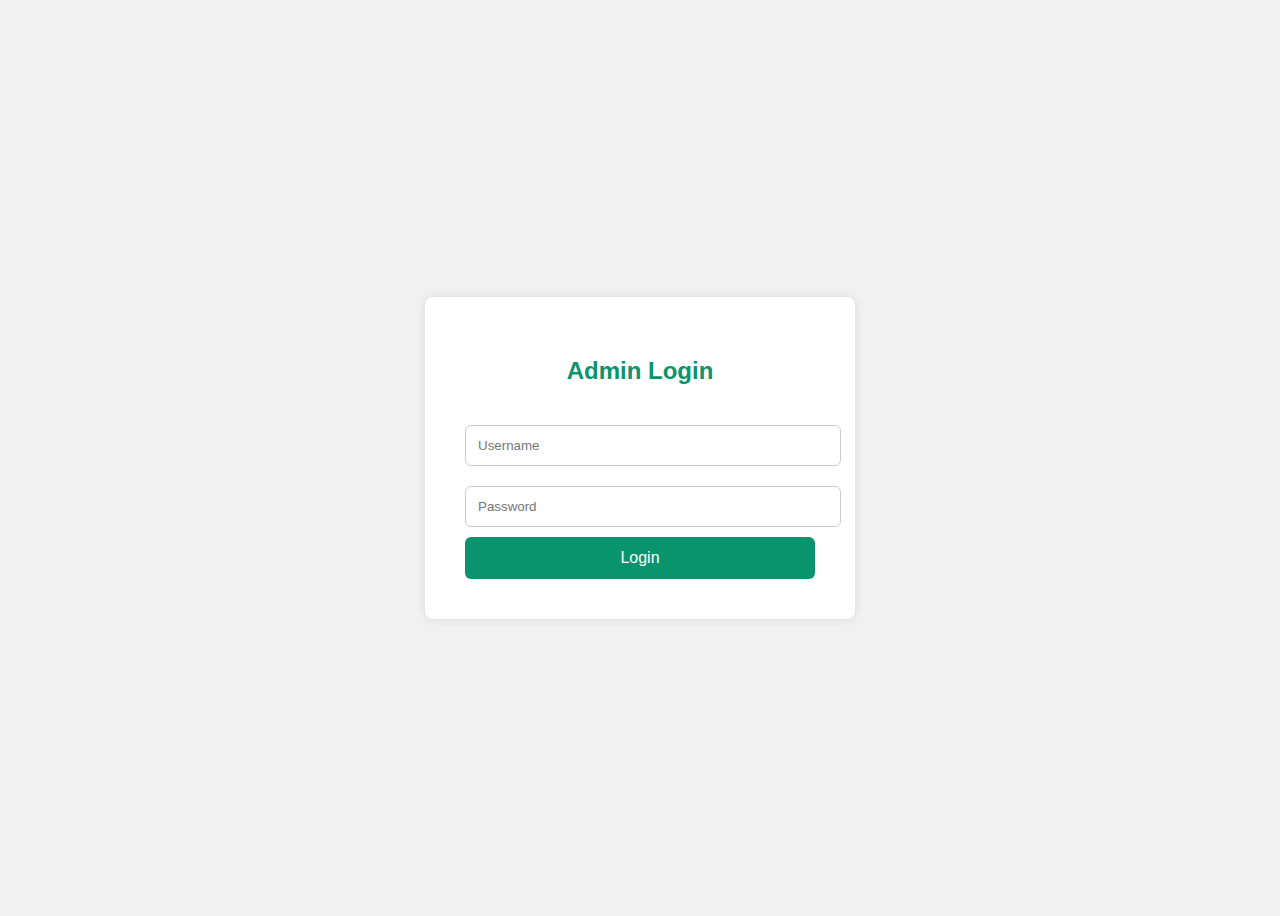
<file: admin.html>
<!DOCTYPE html>
<html lang="en">
<head>
  <meta charset="UTF-8">
  <title>Admin Login - CasanovaTech</title>
  <style>
    body {
      font-family: 'Segoe UI', sans-serif;
      background: #f1f1f1;
      display: flex;
      height: 100vh;
      align-items: center;
      justify-content: center;
    }

    .login-box {
      background: white;
      padding: 40px;
      border-radius: 8px;
      box-shadow: 0 0 10px rgba(0,0,0,0.1);
      width: 350px;
    }

    h2 {
      text-align: center;
      color: #0a946d;
      margin-bottom: 30px;
    }

    input[type="text"], input[type="password"] {
      width: 100%;
      padding: 12px;
      margin: 10px 0;
      border: 1px solid #ccc;
      border-radius: 6px;
    }

    button {
      width: 100%;
      background: #0a946d;
      color: white;
      padding: 12px;
      border: none;
      border-radius: 6px;
      font-size: 16px;
    }

    button:hover {
      background: #087f5a;
    }
  </style>
</head>
<body>
  <div class="login-box">
    <h2>Admin Login</h2>
    <form method="POST" action="admin_login.php">
      <input type="text" name="username" placeholder="Username" required>
      <input type="password" name="password" placeholder="Password" required>
      <button type="submit">Login</button>
    </form>
  </div>
</body>
</html>
</file>
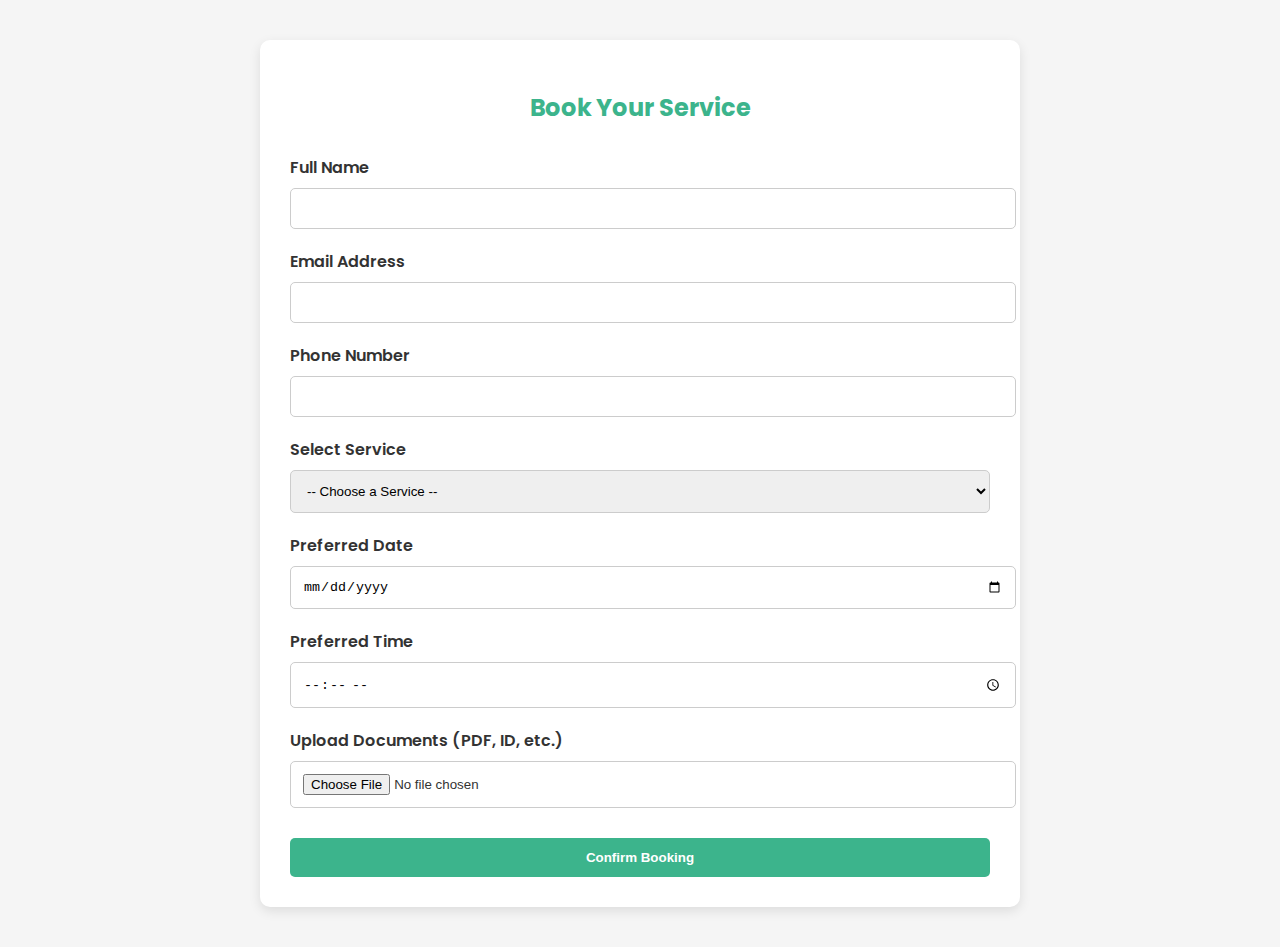
<file: booking.html>
<!DOCTYPE html>
<html lang="en">
<head>
  <meta charset="UTF-8" />
  <meta name="viewport" content="width=device-width, initial-scale=1.0"/>
  <title>Book a Service - CasanovaTech</title>
  <link rel="stylesheet" href="css/style.css" />
  <link href="https://fonts.googleapis.com/css2?family=Poppins:wght@400;600&display=swap" rel="stylesheet">
  <style>
    body {
      font-family: 'Poppins', sans-serif;
      background: #f5f5f5;
      padding: 40px;
    }

    .booking-container {
      background: white;
      max-width: 700px;
      margin: auto;
      padding: 30px;
      border-radius: 10px;
      box-shadow: 0 4px 12px rgba(0,0,0,0.1);
    }

    h2 {
      text-align: center;
      color: #3cb48c;
      margin-bottom: 30px;
    }

    form label {
      display: block;
      margin-top: 20px;
      font-weight: 600;
    }

    form input, form select, form textarea {
      width: 100%;
      padding: 12px;
      border-radius: 5px;
      border: 1px solid #ccc;
      margin-top: 8px;
    }

    input[type="submit"] {
      background: #3cb48c;
      color: white;
      font-weight: bold;
      border: none;
      cursor: pointer;
      margin-top: 30px;
      transition: 0.3s ease;
    }

    input[type="submit"]:hover {
      background: #2f9774;
    }

    .success-popup {
      display: none;
      position: fixed;
      top: 20px;
      right: 20px;
      background: #3cb48c;
      color: white;
      padding: 15px 25px;
      border-radius: 10px;
      box-shadow: 0 2px 8px rgba(0,0,0,0.2);
      z-index: 9999;
    }
  </style>
</head>
<body>

  <div class="booking-container">
    <h2>Book Your Service</h2>
    <form id="bookingForm" action="submit_booking.php" method="POST" enctype="multipart/form-data">
      <label for="fullName">Full Name</label>
      <input type="text" name="fullName" id="fullName" required>

      <label for="email">Email Address</label>
      <input type="email" name="email" id="email" required>

      <label for="phone">Phone Number</label>
      <input type="tel" name="phone" id="phone" required>

      <label for="service">Select Service</label>
      <select name="service" id="service" required>
        <option value="">-- Choose a Service --</option>
        <option value="CAO Applications">CAO Applications</option>
        <option value="NSFAS Applications">NSFAS Applications</option>
        <option value="CV Typing">CV Typing</option>
        <option value="University Applications">University Applications</option>
        <option value="Document Uploading">Document Uploading</option>
      </select>

      <label for="appointmentDate">Preferred Date</label>
      <input type="date" name="appointmentDate" id="appointmentDate" required>

      <label for="appointmentTime">Preferred Time</label>
      <input type="time" name="appointmentTime" id="appointmentTime" required>

      <label for="documents">Upload Documents (PDF, ID, etc.)</label>
      <input type="file" name="documents" id="documents" accept=".pdf,.jpg,.png,.jpeg" required>

      <input type="submit" value="Confirm Booking">
    </form>
  </div>

  <div class="success-popup" id="successPopup">Booking submitted successfully!</div>

  <script>
    // Auto-fill service from URL
    window.onload = function () {
      const params = new URLSearchParams(window.location.search);
      const service = params.get("service");
      if (service && document.getElementById("service")) {
        document.getElementById("service").value = decodeURIComponent(service);
      }
    };

    // Success message on form submit
    const form = document.getElementById('bookingForm');
    const popup = document.getElementById('successPopup');
    form.addEventListener('submit', function (e) {
      popup.style.display = 'block';
      setTimeout(() => {
        popup.style.display = 'none';
      }, 4000);
    });
  </script>

</body>
</html>
</file>
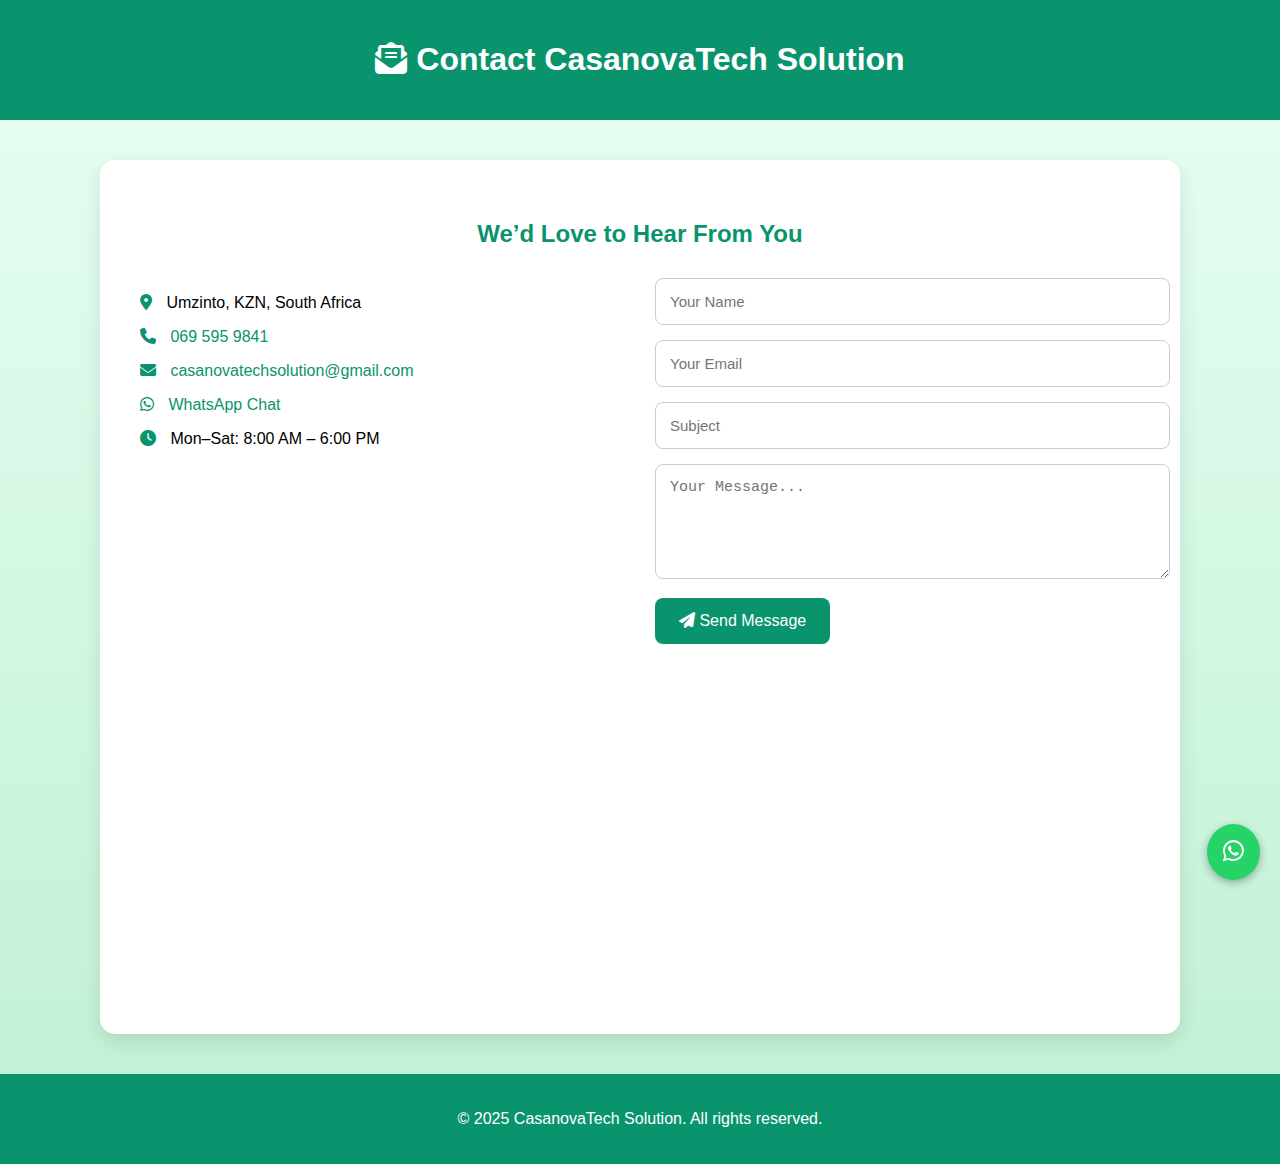
<file: contact.html>
<!DOCTYPE html>
<html lang="en">
<head>
  <meta charset="UTF-8" />
  <meta name="viewport" content="width=device-width, initial-scale=1.0"/>
  <title>Contact Us - CasanovaTech</title>
  <link rel="stylesheet" href="https://cdnjs.cloudflare.com/ajax/libs/font-awesome/6.5.0/css/all.min.css">
  <style>
    body {
      font-family: 'Poppins', sans-serif;
      margin: 0;
      padding: 0;
      background: linear-gradient(to bottom, #e8fff3, #bff0d4);
    }

    header, footer {
      background: #0a946d;
      color: white;
      text-align: center;
      padding: 20px;
    }

    .contact-container {
      max-width: 1000px;
      margin: 40px auto;
      background: white;
      padding: 40px;
      border-radius: 15px;
      box-shadow: 0 8px 20px rgba(0,0,0,0.1);
    }

    h2 {
      color: #0a946d;
      text-align: center;
      margin-bottom: 30px;
    }

    .contact-grid {
      display: flex;
      flex-wrap: wrap;
      gap: 30px;
      justify-content: space-between;
    }

    .contact-info {
      flex: 1;
      min-width: 280px;
    }

    .contact-info i {
      color: #0a946d;
      margin-right: 10px;
    }

    .contact-info a {
      color: #0a946d;
      text-decoration: none;
    }

    .contact-form {
      flex: 1;
      min-width: 300px;
    }

    .contact-form input,
    .contact-form textarea {
      width: 100%;
      padding: 14px;
      margin-bottom: 15px;
      border: 1px solid #ccc;
      border-radius: 8px;
      font-size: 15px;
    }

    .contact-form button {
      background: #0a946d;
      color: white;
      padding: 14px 24px;
      border: none;
      border-radius: 8px;
      font-size: 16px;
      cursor: pointer;
      transition: background 0.3s ease;
    }

    .contact-form button:hover {
      background: #087f5a;
    }

    iframe {
      width: 100%;
      height: 300px;
      border: 0;
      border-radius: 10px;
      margin-top: 30px;
    }

    .whatsapp-float {
      position: fixed;
      bottom: 20px;
      right: 20px;
      background-color: #25d366;
      color: white;
      font-size: 24px;
      padding: 14px 16px;
      border-radius: 50%;
      text-align: center;
      z-index: 999;
      box-shadow: 0 3px 8px rgba(0,0,0,0.3);
      transition: transform 0.3s;
    }

    .whatsapp-float:hover {
      transform: scale(1.1);
    }

    @media (max-width: 768px) {
      .contact-grid {
        flex-direction: column;
      }
    }
  </style>
</head>
<body>

  <header>
    <h1><i class="fas fa-envelope-open-text"></i> Contact CasanovaTech Solution</h1>
  </header>

  <div class="contact-container">
    <h2>We’d Love to Hear From You</h2>
    <div class="contact-grid">
      
      <div class="contact-info">
        <p><i class="fas fa-map-marker-alt"></i> Umzinto, KZN, South Africa</p>
        <p><i class="fas fa-phone"></i> <a href="tel:+27695959841">069 595 9841</a></p>
        <p><i class="fas fa-envelope"></i> <a href="mailto:casanovatechsolution@gmail.com">casanovatechsolution@gmail.com</a></p>
        <p><i class="fab fa-whatsapp"></i> <a href="https://wa.me/27695959841" target="_blank">WhatsApp Chat</a></p>
        <p><i class="fas fa-clock"></i> Mon–Sat: 8:00 AM – 6:00 PM</p>
      </div>

      <div class="contact-form">
        <form action="#" method="post" onsubmit="submitForm(event)">
          <input type="text" name="name" placeholder="Your Name" required />
          <input type="email" name="email" placeholder="Your Email" required />
          <input type="text" name="subject" placeholder="Subject" />
          <textarea name="message" rows="5" placeholder="Your Message..." required></textarea>
          <button type="submit"><i class="fas fa-paper-plane"></i> Send Message</button>
        </form>
        <p id="form-status" style="margin-top:10px; font-weight:bold;"></p>
      </div>

    </div>

    <!-- Google Map (editable link) -->
    <iframe src="https://maps.google.com/maps?q=umzinto%20south%20africa&t=&z=13&ie=UTF8&iwloc=&output=embed" allowfullscreen></iframe>
  </div>

  <footer>
    <p>&copy; 2025 CasanovaTech Solution. All rights reserved.</p>
  </footer>

  <!-- Floating WhatsApp Button -->
  <a href="https://wa.me/27695959841" target="_blank" class="whatsapp-float">
    <i class="fab fa-whatsapp"></i>
  </a>

  <script>
    function submitForm(e) {
      e.preventDefault();
      document.getElementById('form-status').style.color = 'green';
      document.getElementById('form-status').innerText = 'Message sent successfully! (Simulation)';
    }
  </script>

</body>
</html>
</file>
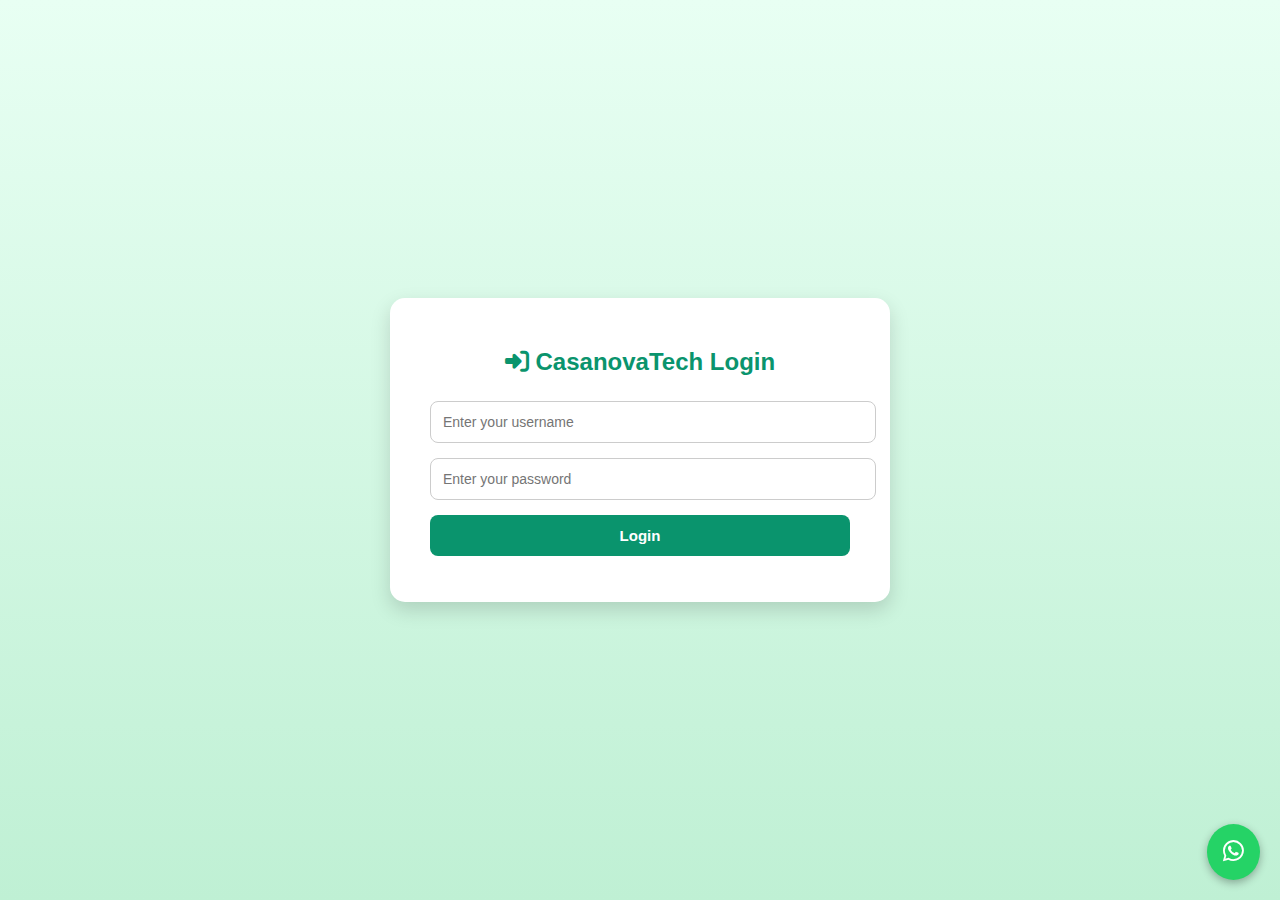
<file: login.html>
<!DOCTYPE html>
<html lang="en">
<head>
  <meta charset="UTF-8">
  <title>Login - CasanovaTech</title>
  <link rel="stylesheet" href="https://cdnjs.cloudflare.com/ajax/libs/font-awesome/6.5.0/css/all.min.css">
  <style>
    body {
      font-family: 'Poppins', sans-serif;
      background: linear-gradient(to bottom, #e8fff3, #bff0d4);
      display: flex;
      justify-content: center;
      align-items: center;
      height: 100vh;
      margin: 0;
    }

    main {
      background: #fff;
      padding: 30px 40px;
      border-radius: 15px;
      box-shadow: 0 8px 20px rgba(0, 0, 0, 0.15);
      width: 100%;
      max-width: 420px;
      text-align: center;
    }

    h2 {
      color: #0a946d;
      margin-bottom: 25px;
    }

    input[type="text"],
    input[type="password"] {
      width: 100%;
      padding: 12px;
      margin-bottom: 15px;
      border: 1px solid #ccc;
      border-radius: 8px;
      font-size: 14px;
    }

    .btn {
      padding: 12px;
      width: 100%;
      background-color: #0a946d;
      color: white;
      border: none;
      border-radius: 8px;
      cursor: pointer;
      font-weight: bold;
      font-size: 15px;
    }

    .btn:hover {
      background-color: #087f5a;
    }

    #login-status {
      margin-top: 12px;
      font-weight: bold;
    }

    .whatsapp-float {
      position: fixed;
      bottom: 20px;
      right: 20px;
      background-color: #25d366;
      color: white;
      font-size: 24px;
      padding: 14px 16px;
      border-radius: 50%;
      text-align: center;
      z-index: 999;
      box-shadow: 0 3px 8px rgba(0,0,0,0.3);
      transition: transform 0.3s;
    }

    .whatsapp-float:hover {
      transform: scale(1.1);
    }
  </style>
</head>
<body>
  <main>
    <h2><i class="fas fa-sign-in-alt"></i> CasanovaTech Login</h2>
    <form onsubmit="loginUser(event)">
      <input type="text" id="user" placeholder="Enter your username" required><br>
      <input type="password" id="pass" placeholder="Enter your password" required><br>
      <button type="submit" class="btn">Login</button>
    </form>
    <p id="login-status" style="color:red;"></p>
  </main>

  <!-- Floating WhatsApp Button -->
  <a href="https://wa.me/27695959841" target="_blank" class="whatsapp-float">
    <i class="fab fa-whatsapp"></i>
  </a>

  <script>
    const dummyUsers = [
      { username: 'admin', password: 'admin123' },
      { username: 'user1', password: 'userpass' }
    ];

    function loginUser(e) {
      e.preventDefault();
      const username = document.getElementById('user').value.trim();
      const password = document.getElementById('pass').value.trim();
      const status = document.getElementById('login-status');

      const user = dummyUsers.find(u => u.username === username && u.password === password);

      if (user) {
        status.style.color = 'green';
        status.innerText = 'Login successful! Redirecting...';
        setTimeout(() => {
          window.location.href = 'dashboard.html';
        }, 1000);
      } else {
        status.style.color = 'red';
        status.innerText = 'Invalid username or password!';
      }
    }
  </script>
</body>
</html>
</file>
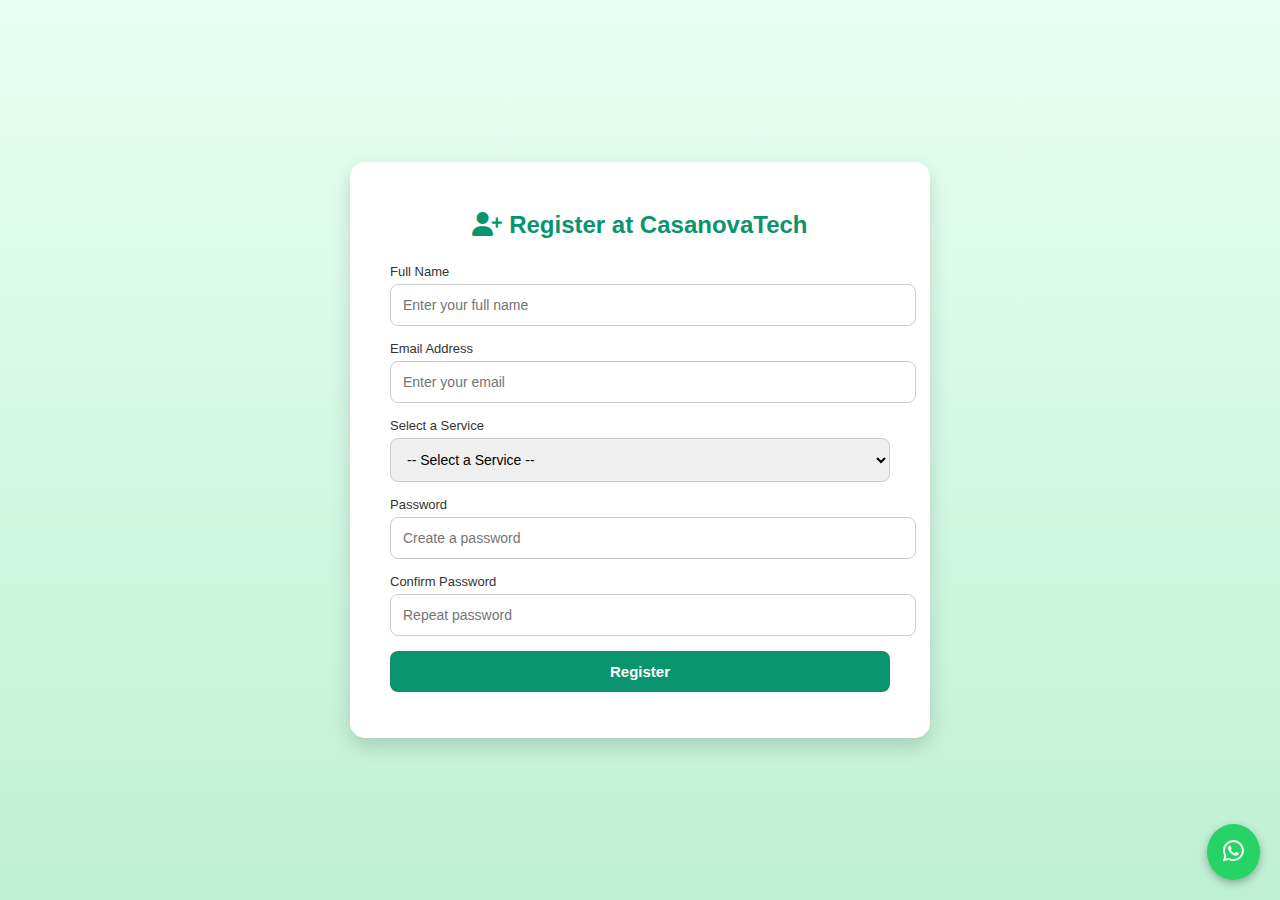
<file: register.html>
<!DOCTYPE html>
<html lang="en">
<head>
  <meta charset="UTF-8">
  <title>Register - CasanovaTech</title>
  <link rel="stylesheet" href="https://cdnjs.cloudflare.com/ajax/libs/font-awesome/6.5.0/css/all.min.css">
  <style>
    body {
      font-family: 'Poppins', sans-serif;
      background: linear-gradient(to bottom, #e8fff3, #bff0d4);
      display: flex;
      justify-content: center;
      align-items: center;
      height: 100vh;
      margin: 0;
    }

    main {
      background: #fff;
      padding: 30px 40px;
      border-radius: 15px;
      box-shadow: 0 8px 20px rgba(0, 0, 0, 0.15);
      width: 100%;
      max-width: 500px;
      text-align: center;
    }

    h2 {
      color: #0a946d;
      margin-bottom: 25px;
    }

    input, select {
      width: 100%;
      padding: 12px;
      margin-bottom: 15px;
      border: 1px solid #ccc;
      border-radius: 8px;
      font-size: 14px;
    }

    .btn {
      padding: 12px;
      width: 100%;
      background-color: #0a946d;
      color: white;
      border: none;
      border-radius: 8px;
      cursor: pointer;
      font-weight: bold;
      font-size: 15px;
    }

    .btn:hover {
      background-color: #087f5a;
    }

    #reg-status {
      margin-top: 10px;
      font-weight: bold;
    }

    /* WhatsApp floating */
    .whatsapp-float {
      position: fixed;
      bottom: 20px;
      right: 20px;
      background-color: #25d366;
      color: white;
      font-size: 24px;
      padding: 14px 16px;
      border-radius: 50%;
      text-align: center;
      z-index: 999;
      box-shadow: 0 3px 8px rgba(0,0,0,0.3);
      transition: transform 0.3s;
    }

    .whatsapp-float:hover {
      transform: scale(1.1);
    }

    label {
      float: left;
      font-size: 13px;
      color: #333;
      margin-bottom: 5px;
    }
  </style>
</head>
<body>
  <main>
    <h2><i class="fas fa-user-plus"></i> Register at CasanovaTech</h2>
    <form onsubmit="registerUser(event)">
      <label for="fullname">Full Name</label>
      <input type="text" id="fullname" placeholder="Enter your full name" required>

      <label for="email">Email Address</label>
      <input type="email" id="email" placeholder="Enter your email" required>

      <label for="service">Select a Service</label>
      <select id="service" required>
        <option value="">-- Select a Service --</option>
        <option>CAO Appl + Nsfas Appl (R90)</option>
        <option>Univ Outside KZN (R80)</option>
        <option>College Application (R60)</option>
        <option>Assignment Typing (R90)</option>
        <option>Resume/CV (R45)</option>
        <option>Home Affairs Bookings (R200)</option>
        <option>Windows Update (R200)</option>
      </select>

      <label for="password">Password</label>
      <input type="password" id="password" placeholder="Create a password" required>

      <label for="confirm">Confirm Password</label>
      <input type="password" id="confirm" placeholder="Repeat password" required>

      <button type="submit" class="btn">Register</button>
      <p id="reg-status"></p>
    </form>
  </main>

  <a href="https://wa.me/27695959841" target="_blank" class="whatsapp-float">
    <i class="fab fa-whatsapp"></i>
  </a>

  <script>
    function registerUser(e) {
      e.preventDefault();
      const name = document.getElementById("fullname").value.trim();
      const email = document.getElementById("email").value.trim();
      const service = document.getElementById("service").value;
      const pass = document.getElementById("password").value;
      const confirm = document.getElementById("confirm").value;
      const status = document.getElementById("reg-status");

      if (pass !== confirm) {
        status.style.color = "red";
        status.innerText = "Passwords do not match!";
        return;
      }

      if (!service) {
        status.style.color = "red";
        status.innerText = "Please select a service.";
        return;
      }

      status.style.color = "green";
      status.innerText = "Registration successful! Redirecting...";
      setTimeout(() => {
        window.location.href = "login.html";
      }, 1500);
    }
  </script>
</body>
</html>
</file>
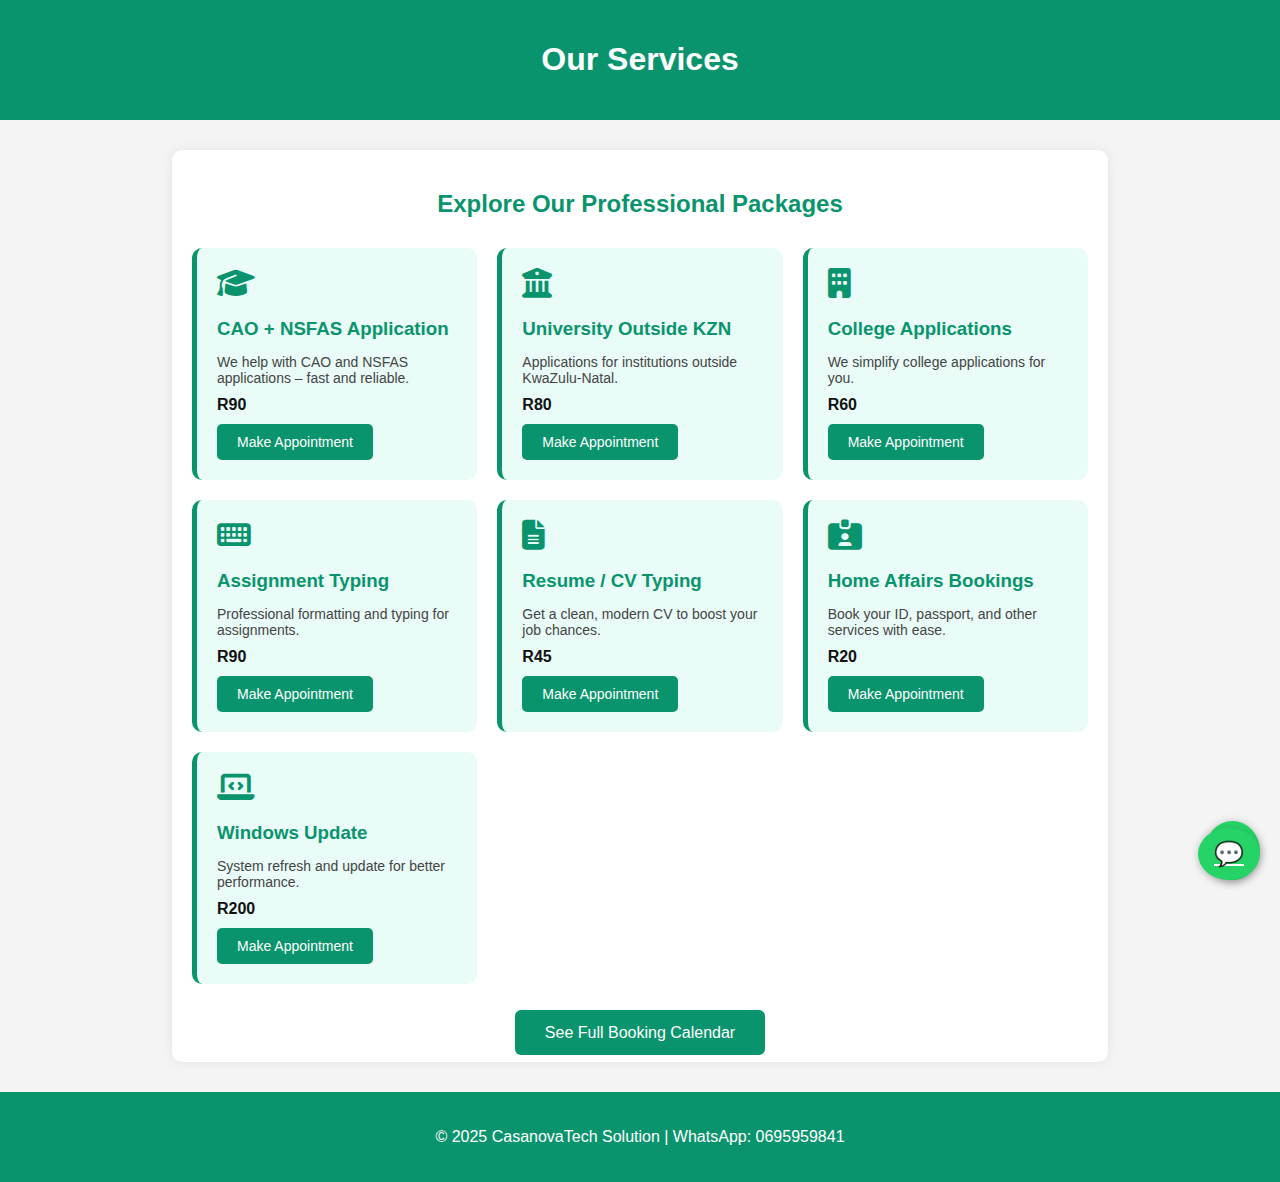
<file: services.html>
<!DOCTYPE html>
<html lang="en">
<head>
  <meta charset="UTF-8">
  <title>Our Services - CasanovaTech</title>
  <link rel="stylesheet" href="css/style.css">
  <link rel="stylesheet" href="https://cdnjs.cloudflare.com/ajax/libs/font-awesome/6.4.0/css/all.min.css">
  <style>
    body {
      font-family: 'Segoe UI', sans-serif;
      margin: 0;
      padding: 0;
      background: #f4f4f4;
    }

    header, footer {
      background: #0a946d;
      color: white;
      padding: 20px;
      text-align: center;
    }

    .container {
      max-width: 1200px;
      margin: 30px auto;
      padding: 20px;
      background: white;
      border-radius: 10px;
      box-shadow: 0 0 12px rgba(0,0,0,0.08);
    }

    h2 {
      text-align: center;
      color: #0a946d;
      margin-bottom: 30px;
    }

    .service-block {
      display: grid;
      grid-template-columns: repeat(auto-fit, minmax(260px, 1fr));
      gap: 20px;
    }

    .service-card {
      background: #e9fcf8;
      border-left: 5px solid #0a946d;
      border-radius: 10px;
      padding: 20px;
      transition: transform 0.2s ease;
      position: relative;
    }

    .service-card:hover {
      transform: translateY(-5px);
      box-shadow: 0 4px 12px rgba(0,0,0,0.1);
    }

    .service-card i {
      font-size: 30px;
      color: #0a946d;
      margin-bottom: 10px;
    }

    .service-card h3 {
      color: #0a946d;
      margin: 10px 0 5px;
    }

    .service-card p {
      font-size: 14px;
      color: #444;
      margin-bottom: 10px;
    }

    .service-card strong {
      color: #111;
      font-size: 16px;
    }

    .service-card .btn {
      display: inline-block;
      margin-top: 10px;
      padding: 10px 20px;
      background: #0a946d;
      color: white;
      text-decoration: none;
      border-radius: 5px;
      font-size: 14px;
    }

    .service-card .btn:hover {
      background: #087f5a;
    }

    .make-all-btn {
      text-align: center;
      margin-top: 40px;
    }

    .make-all-btn a {
      background: #0a946d;
      padding: 14px 30px;
      font-size: 16px;
      color: white;
      border-radius: 6px;
      text-decoration: none;
    }

    .make-all-btn a:hover {
      background: #086e4d;
    }

    .whatsapp-float {
      position: fixed;
      bottom: 20px;
      right: 20px;
      background: #25d366;
      color: white;
      padding: 14px 16px;
      border-radius: 50%;
      font-size: 26px;
      box-shadow: 0 2px 10px rgba(0,0,0,0.3);
      z-index: 999;
      text-align: center;
    }

    .whatsapp-float:hover {
      background: #1ebd59;
    }

    @media screen and (max-width: 768px) {
      .service-card {
        padding: 15px;
      }

      .service-card .btn {
        padding: 8px 16px;
        font-size: 13px;
      }
    }
  </style>
</head>
<body>

  <header>
    <h1>Our Services</h1>
  </header>

  <div class="container">
    <h2>Explore Our Professional Packages</h2>
    <div class="service-block">

      <div class="service-card">
        <i class="fas fa-graduation-cap"></i>
        <h3>CAO + NSFAS Application</h3>
        <p>We help with CAO and NSFAS applications – fast and reliable.</p>
        <strong>R90</strong><br>
        <a href="bookings.html" class="btn">Make Appointment</a>
      </div>

      <div class="service-card">
        <i class="fas fa-university"></i>
        <h3>University Outside KZN</h3>
        <p>Applications for institutions outside KwaZulu-Natal.</p>
        <strong>R80</strong><br>
        <a href="bookings.html" class="btn">Make Appointment</a>
      </div>

      <div class="service-card">
        <i class="fas fa-building"></i>
        <h3>College Applications</h3>
        <p>We simplify college applications for you.</p>
        <strong>R60</strong><br>
        <a href="bookings.html" class="btn">Make Appointment</a>
      </div>

      <div class="service-card">
        <i class="fas fa-keyboard"></i>
        <h3>Assignment Typing</h3>
        <p>Professional formatting and typing for assignments.</p>
        <strong>R90</strong><br>
        <a href="bookings.html" class="btn">Make Appointment</a>
      </div>

      <div class="service-card">
        <i class="fas fa-file-alt"></i>
        <h3>Resume / CV Typing</h3>
        <p>Get a clean, modern CV to boost your job chances.</p>
        <strong>R45</strong><br>
        <a href="bookings.html" class="btn">Make Appointment</a>
      </div>

      <div class="service-card">
        <i class="fas fa-id-card-alt"></i>
        <h3>Home Affairs Bookings</h3>
        <p>Book your ID, passport, and other services with ease.</p>
        <strong>R20</strong><br>
        <a href="bookings.html" class="btn">Make Appointment</a>
      </div>

      <div class="service-card">
        <i class="fas fa-laptop-code"></i>
        <h3>Windows Update</h3>
        <p>System refresh and update for better performance.</p>
        <strong>R200</strong><br>
        <a href="bookings.html" class="btn">Make Appointment</a>

      </div>

    </div>

    <div class="make-all-btn">
      <a href="bookings.html">See Full Booking Calendar</a>
    </div>
  </div>

  <a href="https://wa.me/27695959841" class="whatsapp-float" title="Chat with us on WhatsApp">
    <i class="fab fa-whatsapp"></i>
  </a>

  <footer>
    <p>&copy; 2025 CasanovaTech Solution | WhatsApp: 0695959841</p>
    <!-- Floating WhatsApp Button -->
<a href="https://wa.me/27695959841" target="_blank" style="position:fixed; bottom:20px; right:20px; background:#25d366; color:white; padding:12px 16px; border-radius:50%; box-shadow: 0 2px 8px rgba(0,0,0,0.2); font-size:24px; z-index:999;">
    &#x1F4AC;
  </a>
  </footer>

</body>
</html>
</file>
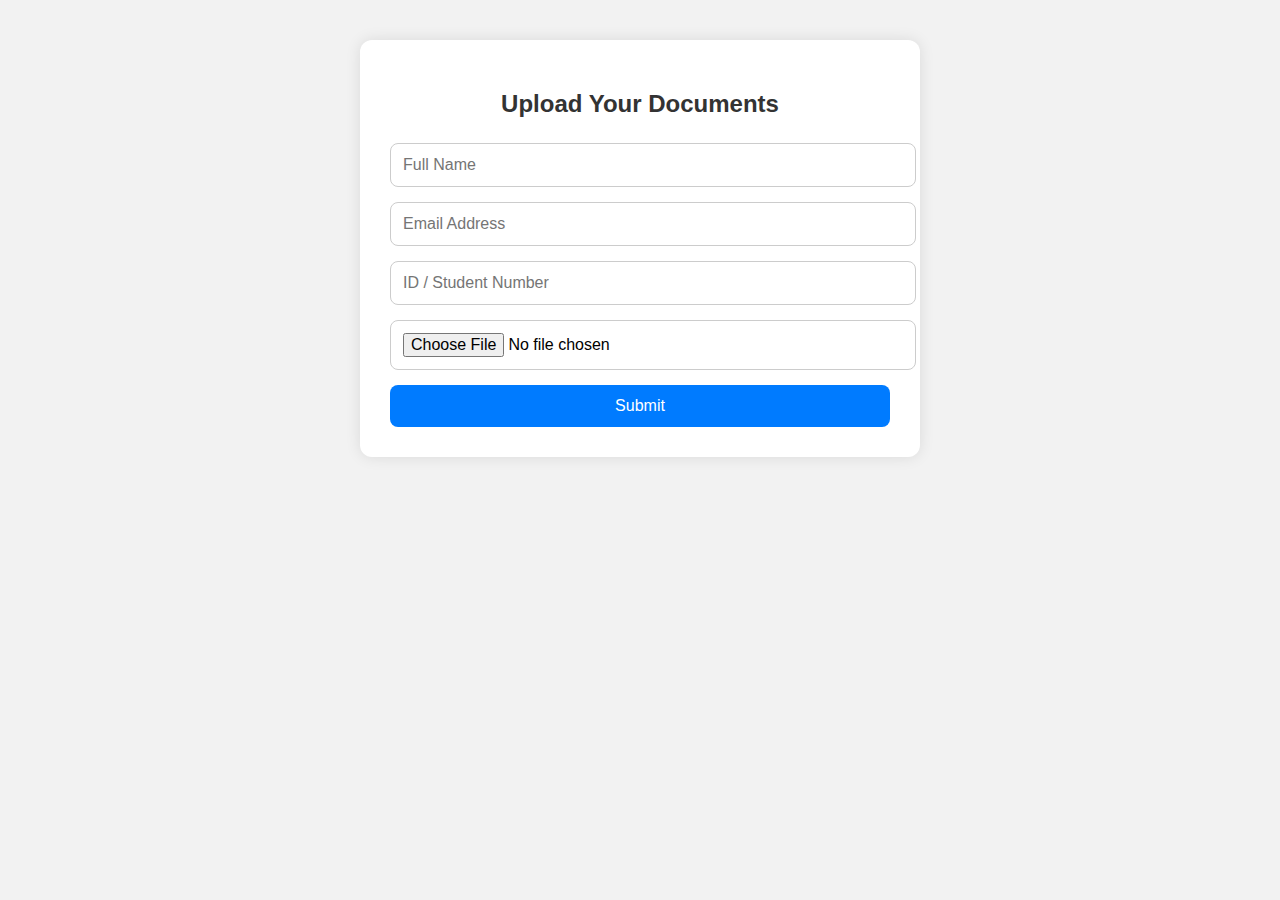
<file: upload.html>
<!DOCTYPE html>
<html lang="en">
<head>
  <meta charset="UTF-8">
  <title>Upload Documents - CasanovaTech</title>
  <style>
    body {
      margin: 0;
      font-family: 'Segoe UI', sans-serif;
      background: #f2f2f2;
      padding: 40px 20px;
    }

    .upload-container {
      max-width: 500px;
      margin: auto;
      background: white;
      padding: 30px;
      border-radius: 12px;
      box-shadow: 0 0 15px rgba(0, 0, 0, 0.1);
    }

    h2 {
      text-align: center;
      margin-bottom: 25px;
      color: #333;
    }

    input[type="text"],
    input[type="email"],
    input[type="file"] {
      width: 100%;
      padding: 12px;
      margin-bottom: 15px;
      border: 1px solid #ccc;
      border-radius: 8px;
      font-size: 16px;
    }

    button {
      width: 100%;
      padding: 12px;
      background: #007BFF;
      border: none;
      color: white;
      font-size: 16px;
      border-radius: 8px;
      cursor: pointer;
      transition: background 0.3s ease;
    }

    button:hover {
      background: #0056b3;
    }

    .success {
      background: #d4edda;
      color: #155724;
      padding: 12px;
      margin-top: 15px;
      border-radius: 8px;
      text-align: center;
      display: none;
    }

    .error {
      background: #f8d7da;
      color: #721c24;
      padding: 12px;
      margin-top: 15px;
      border-radius: 8px;
      text-align: center;
      display: none;
    }
  </style>
</head>
<body>

  <div class="upload-container">
    <h2>Upload Your Documents</h2>
    <form id="uploadForm">
      <input type="text" name="fullname" placeholder="Full Name" required>
      <input type="email" name="email" placeholder="Email Address" required>
      <input type="text" name="idNumber" placeholder="ID / Student Number" required>
      <input type="file" id="fileUpload" required accept=".pdf,.doc,.docx,.jpg,.png">

      <button type="submit">Submit</button>
      <div class="success" id="successMsg">✔️ Document uploaded successfully!</div>
      <div class="error" id="errorMsg">❌ File too large! Max allowed is 5MB.</div>
    </form>
  </div>

  <script>
    document.getElementById("uploadForm").addEventListener("submit", function(e) {
      e.preventDefault();

      const fileInput = document.getElementById("fileUpload");
      const file = fileInput.files[0];
      const successMsg = document.getElementById("successMsg");
      const errorMsg = document.getElementById("errorMsg");

      // Clear messages
      successMsg.style.display = "none";
      errorMsg.style.display = "none";

      if (file && file.size > 5 * 1024 * 1024) {
        // File too large
        errorMsg.style.display = "block";
        fileInput.value = ''; // Reset file input
      } else {
        // Success
        successMsg.style.display = "block";

        // You would typically send the file to the server here using FormData + fetch()
        // But for now this is front-end only
        document.getElementById("uploadForm").reset();
      }
    });
  </script>

</body>
</html>
</file>
<file: css/style.css>
body {
    margin: 0;
    font-family: 'Poppins', sans-serif;
    background: #f4f7f8;
    color: #333;
  }
  
  header {
    background: #44ef35;
    color: white;
    padding: 1rem 0;
    text-align: center;
  }
  
  .container {
    width: 70%;
    max-width: 1200px;
    margin: auto;
  }
  
  nav ul.menu {
    list-style: none;
    display: flex;
    flex-wrap: wrap;
    justify-content: center;
    gap: 15px;
    padding: 0;
    margin-top: 10px;
  }
  
  nav ul li a {
    color: white;
    text-decoration: none;
    font-weight: 600;
  }
  
  .hero {
    background: linear-gradient(to right, #1abc9c, #16a085);
    color: white;
    padding: 60px 0;
    text-align: center;
  }
  
  .hero h2 {
    font-size: 2.5rem;
  }
  
  .btn-primary, .btn-secondary {
    padding: 12px 25px;
    border: none;
    background: #ffffff;
    color: #0a946d;
    font-weight: bold;
    text-decoration: none;
    border-radius: 5px;
    display: inline-block;
    margin-top: 20px;
  }
  
  .features, .pricing, .testimonials {
    padding: 50px 0;
    background: #fff;
    text-align: center;
  }
  
  .cards {
    display: flex;
    justify-content: space-around;
    flex-wrap: wrap;
    gap: 20px;
    margin-top: 30px;
  }
  
  .card {
    background: #72b163;
    padding: 20px;
    border-radius: 8px;
    width: 300px;
    box-shadow: 0 2px 5px rgba(213, 207, 207, 0.1);
    text-align: left;
  }
  
  .testimonials .card {
    text-align: center;
  }
  
  .cta {
    background: #0a946d;
    color: white;
    text-align: center;
    padding: 40px 0;
  }
  
  footer {
    background: #222;
    color: white;
    text-align: center;
    padding: 20px 0;
  }
  
  @media (max-width: 768px) {
    .cards {
      flex-direction: column;
      align-items: center;
    }
  
    nav ul.menu {
      flex-direction: column;
    }
  
    .hero h2 {
      font-size: 2rem;
    }
    @import url('https://fonts.googleapis.com/css?family=Poppins:400,500,600,700&display=swap');
*{
  margin: 0;
  padding: 0;
  outline: none;
  font-family: 'Poppins', sans-serif;
}
body{
  display: flex;
  align-items: center;
  justify-content: center;
  min-height: 100vh;
  overflow: hidden;
  background: url("bg.png"), -webkit-linear-gradient(bottom, #0250c5, #d43f8d);
}
::selection{
  color: #fff;
  background: #d43f8d;
}
.container{
  width: 330px;
  background: #fff;
  text-align: center;
  border-radius: 5px;
  padding: 50px 35px 10px 35px;
}
.container header{
  font-size: 35px;
  font-weight: 600;
  margin: 0 0 30px 0;
}
.container .form-outer{
  width: 100%;
  overflow: hidden;
}
.container .form-outer form{
  display: flex;
  width: 400%;
}
.form-outer form .page{
  width: 25%;
  transition: margin-left 0.3s ease-in-out;
}
.form-outer form .page .title{
  text-align: left;
  font-size: 25px;
  font-weight: 500;
}
.form-outer form .page .field{
  width: 330px;
  height: 45px;
  margin: 45px 0;
  display: flex;
  position: relative;
}
form .page .field .label{
  position: absolute;
  top: -30px;
  font-weight: 500;
}
form .page .field input{
  height: 100%;
  width: 100%;
  border: 1px solid lightgrey;
  border-radius: 5px;
  padding-left: 15px;
  font-size: 18px;
}
form .page .field select{
  width: 100%;
  padding-left: 10px;
  font-size: 17px;
  font-weight: 500;
}
form .page .field button{
  width: 100%;
  height: calc(100% + 5px);
  border: none;
  background: #d33f8d;
  margin-top: -20px;
  border-radius: 5px;
  color: #fff;
  cursor: pointer;
  font-size: 18px;
  font-weight: 500;
  letter-spacing: 1px;
  text-transform: uppercase;
  transition: 0.5s ease;
}
form .page .field button:hover{
  background: #000;
}
form .page .btns button{
  margin-top: -20px!important;
}
form .page .btns button.prev{
  margin-right: 3px;
  font-size: 17px;
}
form .page .btns button.next{
  margin-left: 3px;
}
.container .progress-bar{
  display: flex;
  margin: 40px 0;
  user-select: none;
}
.container .progress-bar .step{
  text-align: center;
  width: 100%;
  position: relative;
}
.container .progress-bar .step p{
  font-weight: 500;
  font-size: 18px;
  color: #000;
  margin-bottom: 8px;
}
.progress-bar .step .bullet{
  height: 25px;
  width: 25px;
  border: 2px solid #000;
  display: inline-block;
  border-radius: 50%;
  position: relative;
  transition: 0.2s;
  font-weight: 500;
  font-size: 17px;
  line-height: 25px;
}
.progress-bar .step .bullet.active{
  border-color: #d43f8d;
  background: #d43f8d;
}
.progress-bar .step .bullet span{
  position: absolute;
  left: 50%;
  transform: translateX(-50%);
}
.progress-bar .step .bullet.active span{
  display: none;
}
.progress-bar .step .bullet:before,
.progress-bar .step .bullet:after{
  position: absolute;
  content: '';
  bottom: 11px;
  right: -51px;
  height: 3px;
  width: 44px;
  background: #262626;
}
.progress-bar .step .bullet.active:after{
  background: #d43f8d;
  transform: scaleX(0);
  transform-origin: left;
  animation: animate 0.3s linear forwards;
}
@keyframes animate {
  100%{
    transform: scaleX(1);
  }
}
.progress-bar .step:last-child .bullet:before,
.progress-bar .step:last-child .bullet:after{
  display: none;
}
.progress-bar .step p.active{
  color: #d43f8d;
  transition: 0.2s linear;
}
.progress-bar .step .check{
  position: absolute;
  left: 50%;
  top: 70%;
  font-size: 15px;
  transform: translate(-50%, -50%);
  display: none;
}
.progress-bar .step .check.active{
  display: block;
  color: #fff;
}
  }
</file>
